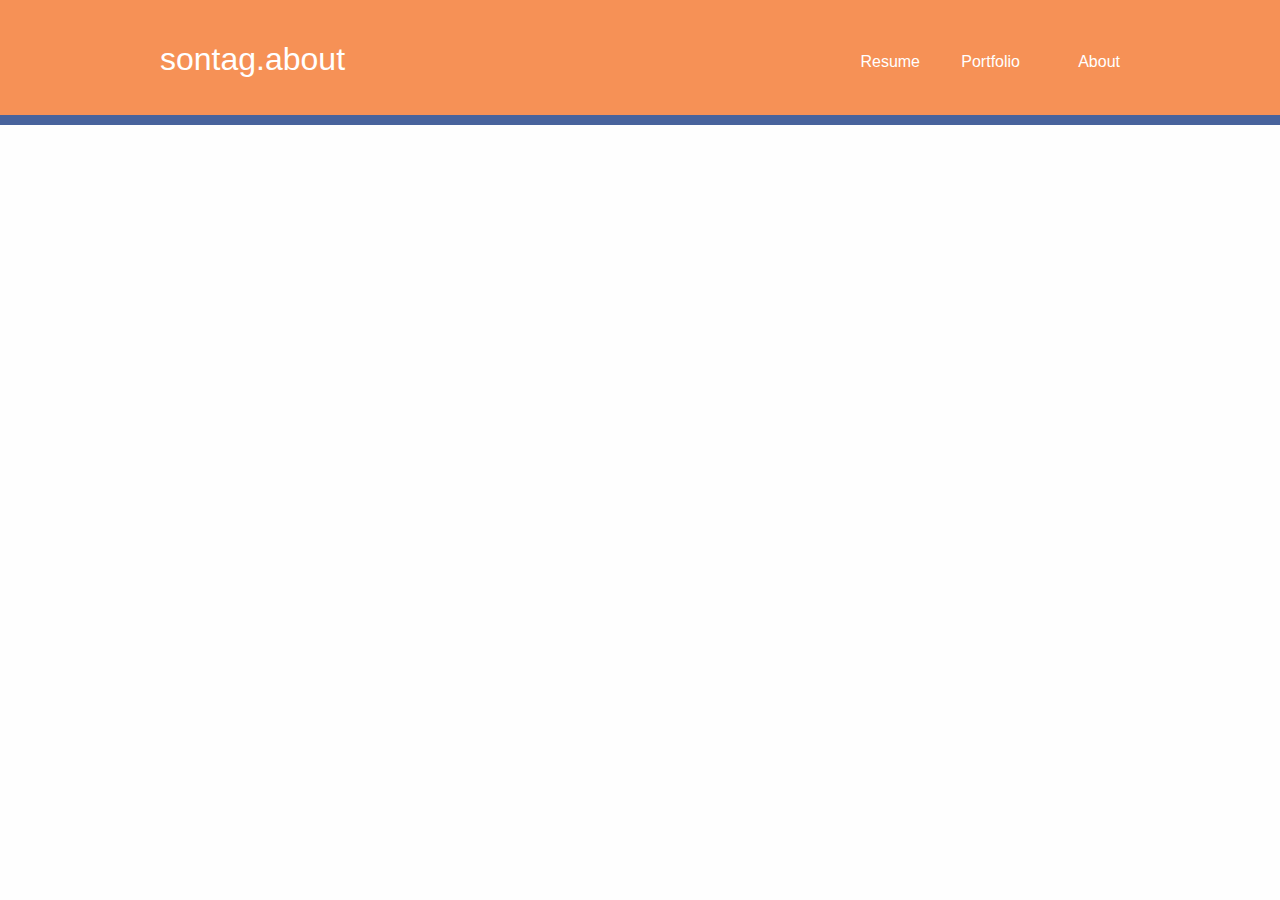
<file: about.html>
<!doctype html>
<html>
  <head>
      <meta charset="UTF-8">
      <title>sontag.architect</title>
      <!--You can make these seperate icons if you want a differant view for differant devices-->
      <link rel="icon" type="image/png" href="Assets/favicon.png"/>
      <link rel="shortcut icon" type="image/png" href="Assets/favicon.png"/>
      <link rel="apple-touch-icon" type="image/png" href="Assets/favicon.png"/>
      <link rel="apple-touch-icon" type="image/png" href="Assets/favicon.png" sizes="76x76"/>
      <link rel="apple-touch-icon" type="image/png" href="Assets/favicon.png" sizes="120x120"/>
      <link rel="apple-touch-icon" type="image/png" href="Assets/favicon.png" sizes="152x152"/>
      <link rel="stylesheet" type="text/css" href="css/foundation.css">
      <link rel="stylesheet" type="text/css" href="css/Style.css">
  </head>
    
    <body>
    <div class="menu">
        <div class="centered">
            <div class="brand">
                sontag.about
            </div>
            <a href="about.html"><div class="links"> About </div></a>
            <a href="index.html"><div class="links"> Portfolio </div></a>
            <a href="resume.html"><div class="links"> Resume </div></a>
        </div>
    </div>
    <div>
        <div class="submenu">
        </div>
      </div>


    
    
    
    </body>  
</html>
</file>
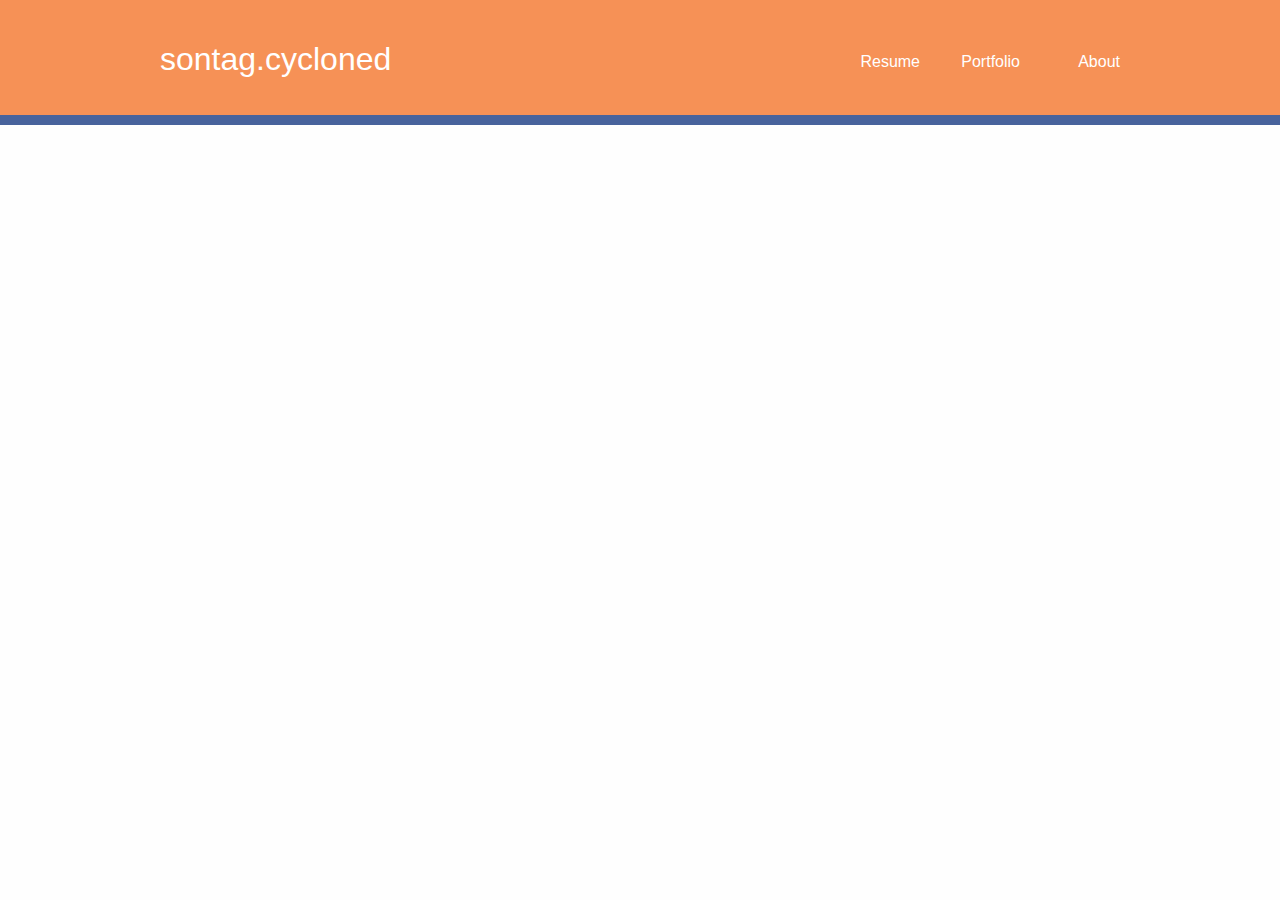
<file: cycloned.html>
<!doctype html>
<html>
  <head>
      <meta charset="UTF-8">
      <title>sontag.architect</title>
      <!--You can make these seperate icons if you want a differant view for differant devices-->
      <link rel="icon" type="image/png" href="Assets/favicon.png"/>
      <link rel="shortcut icon" type="image/png" href="Assets/favicon.png"/>
      <link rel="apple-touch-icon" type="image/png" href="Assets/favicon.png"/>
      <link rel="apple-touch-icon" type="image/png" href="Assets/favicon.png" sizes="76x76"/>
      <link rel="apple-touch-icon" type="image/png" href="Assets/favicon.png" sizes="120x120"/>
      <link rel="apple-touch-icon" type="image/png" href="Assets/favicon.png" sizes="152x152"/>
      <link rel="stylesheet" type="text/css" href="css/foundation.css">
      <link rel="stylesheet" type="text/css" href="css/Style.css">
  </head>
    
    <body>
    <div class="menu">
        <div class="centered">
            <div class="brand">
                sontag.cycloned
            </div>
            <a href="about.html"><div class="links"> About </div></a>
            <a href="index.html"><div class="links"> Portfolio </div></a>
            <a href="resume.html"><div class="links"> Resume </div></a>
        </div>
    </div>
    <div>
        <div class="submenu">
        </div>
      </div>


    
    
    
    </body>  
</html>
</file>
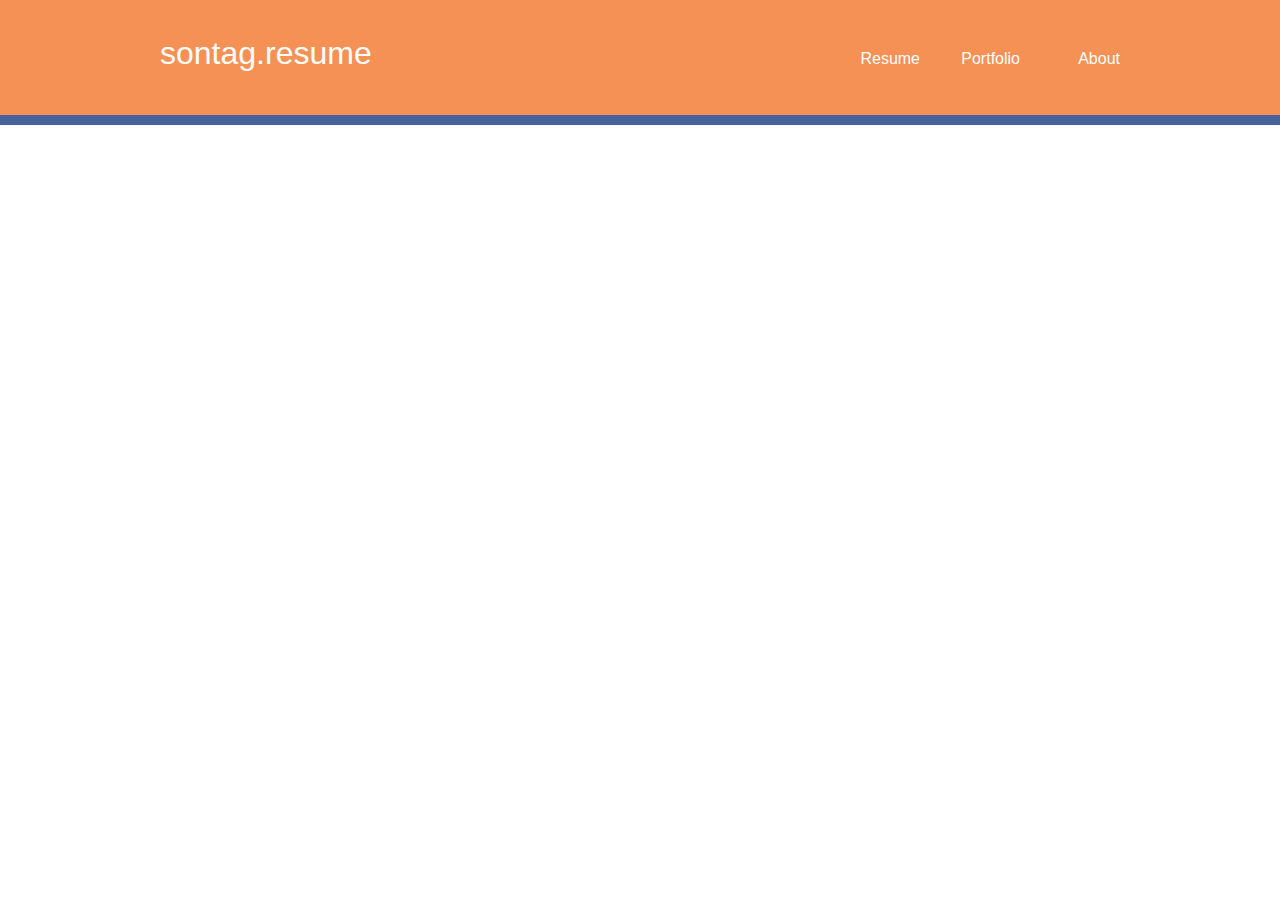
<file: resume.html>
<!doctype html>
<html>
  <head>
      <meta charset="UTF-8">
      <title>sontag.architect</title>
      <!--You can make these seperate icons if you want a differant view for differant devices-->
      <link rel="icon" type="image/png" href="Assets/favicon.png"/>
      <link rel="shortcut icon" type="image/png" href="Assets/favicon.png"/>
      <link rel="apple-touch-icon" type="image/png" href="Assets/favicon.png"/>
      <link rel="apple-touch-icon" type="image/png" href="Assets/favicon.png" sizes="76x76"/>
      <link rel="apple-touch-icon" type="image/png" href="Assets/favicon.png" sizes="120x120"/>
      <link rel="apple-touch-icon" type="image/png" href="Assets/favicon.png" sizes="152x152"/>
      <link rel="stylesheet" type="text/css" href="css/Style.css">
  </head>

  <body>
    <div class="menu">
        <div class="centered">
            <div class="brand">
                sontag.resume
            </div>
            <a href="about.html"><div class="links"> About </div></a>
            <a href="index.html"><div class="links"> Portfolio </div></a>
            <a href="resume.html"><div class="links"> Resume </div></a>
        </div>
    </div>
    <div>
        <div class="submenu">
        </div>
      </div>
    </body>
</file>
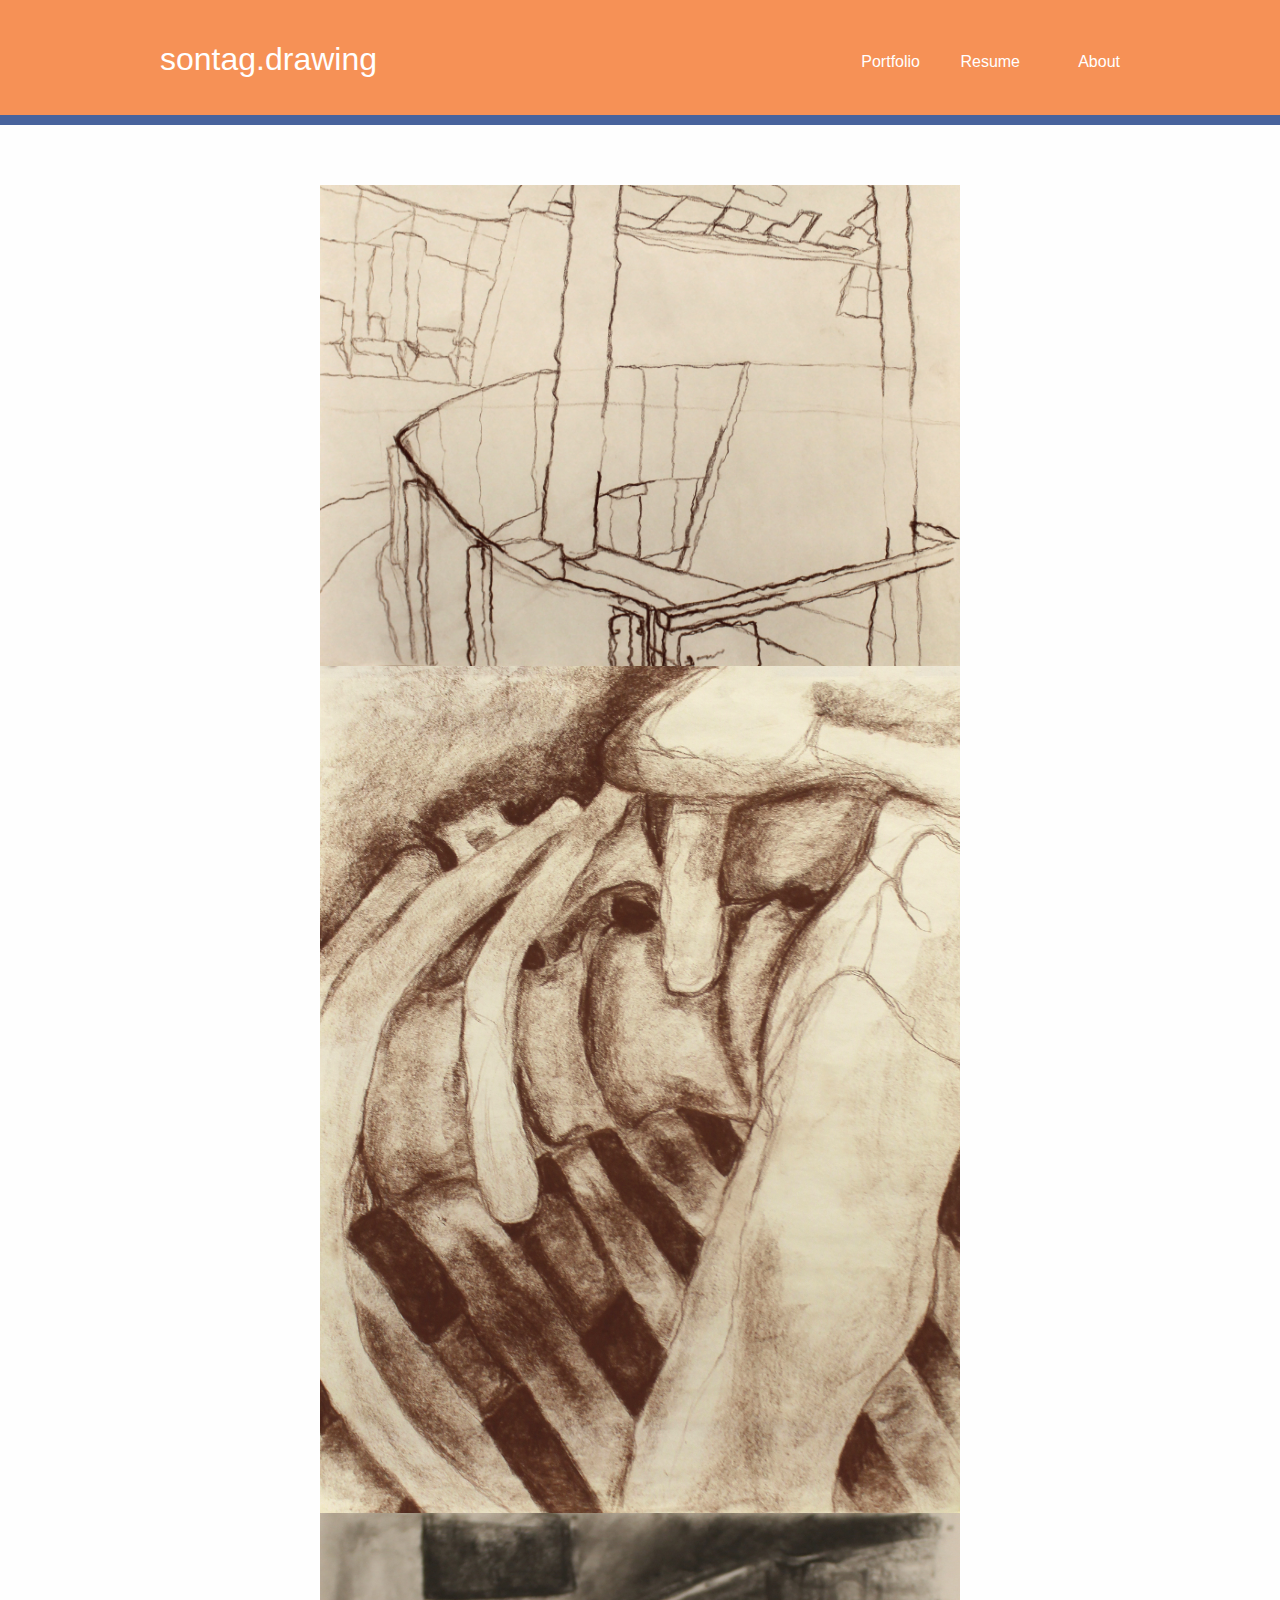
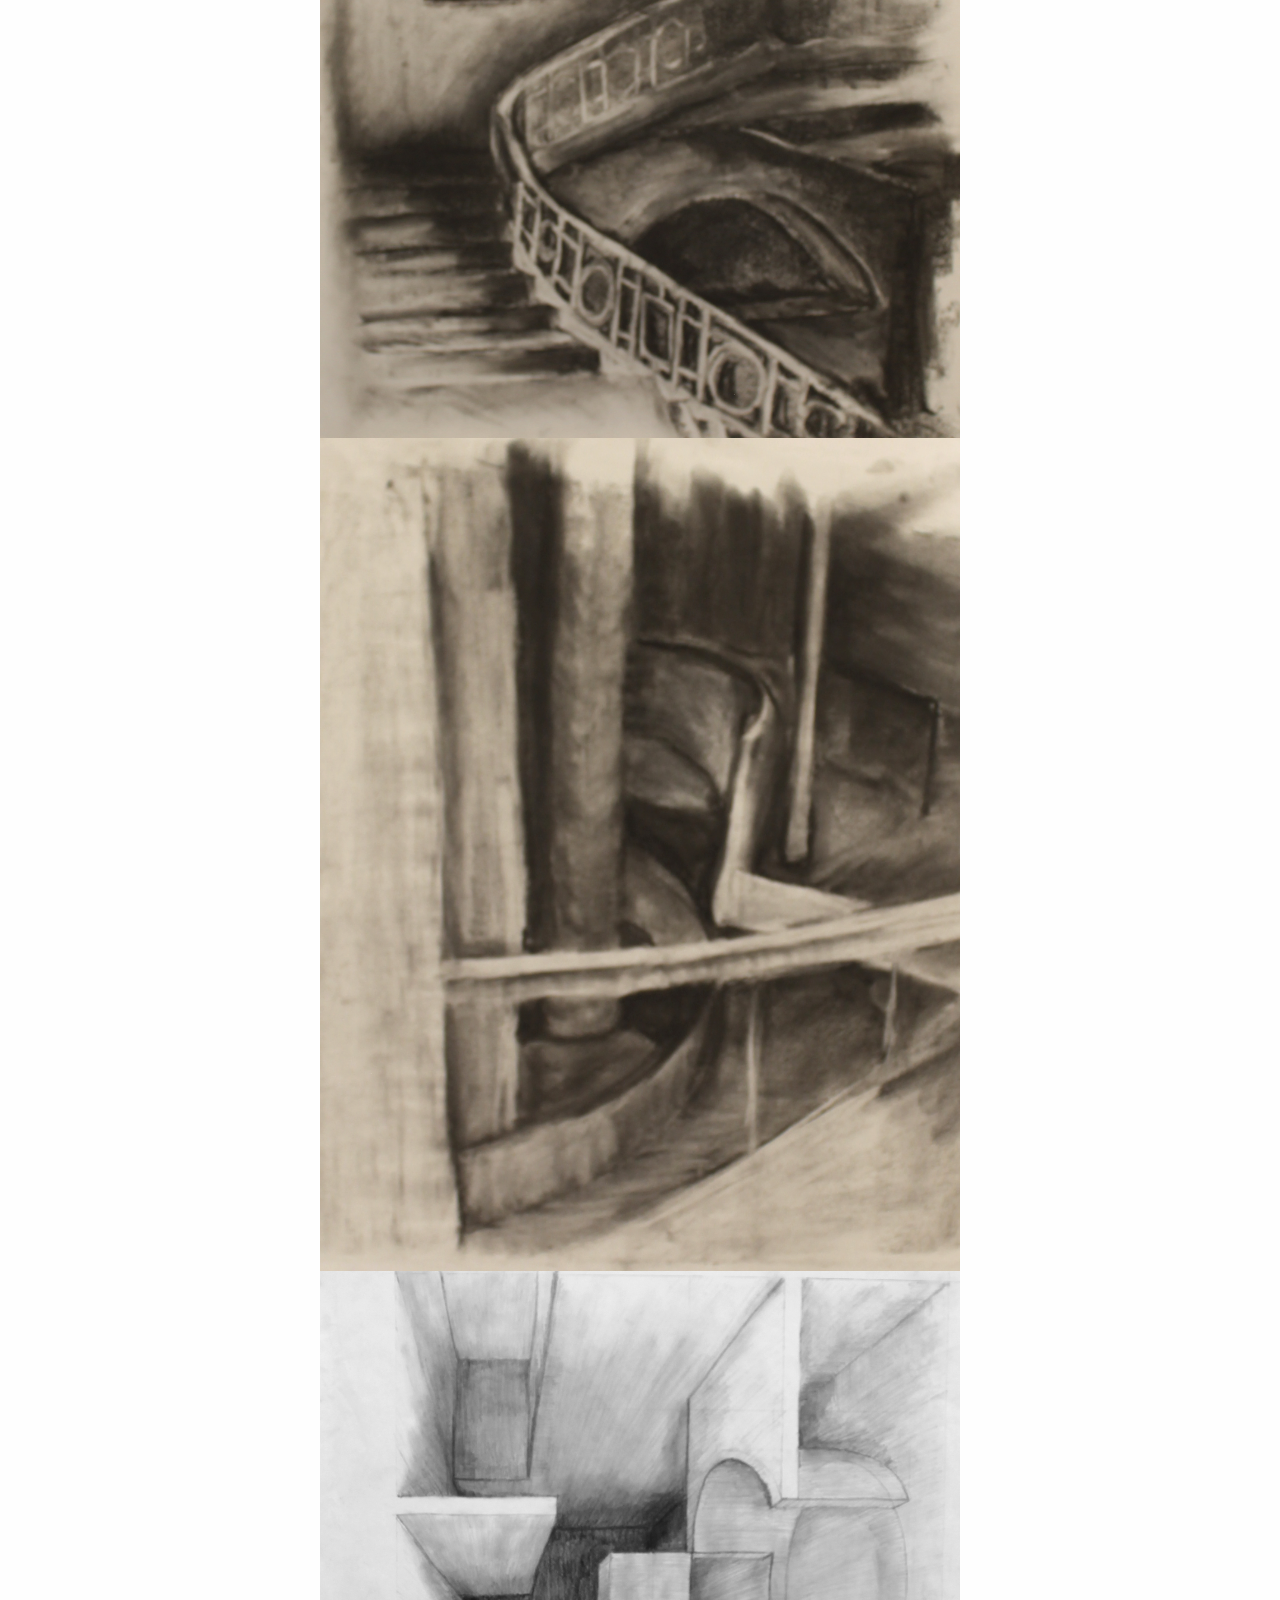
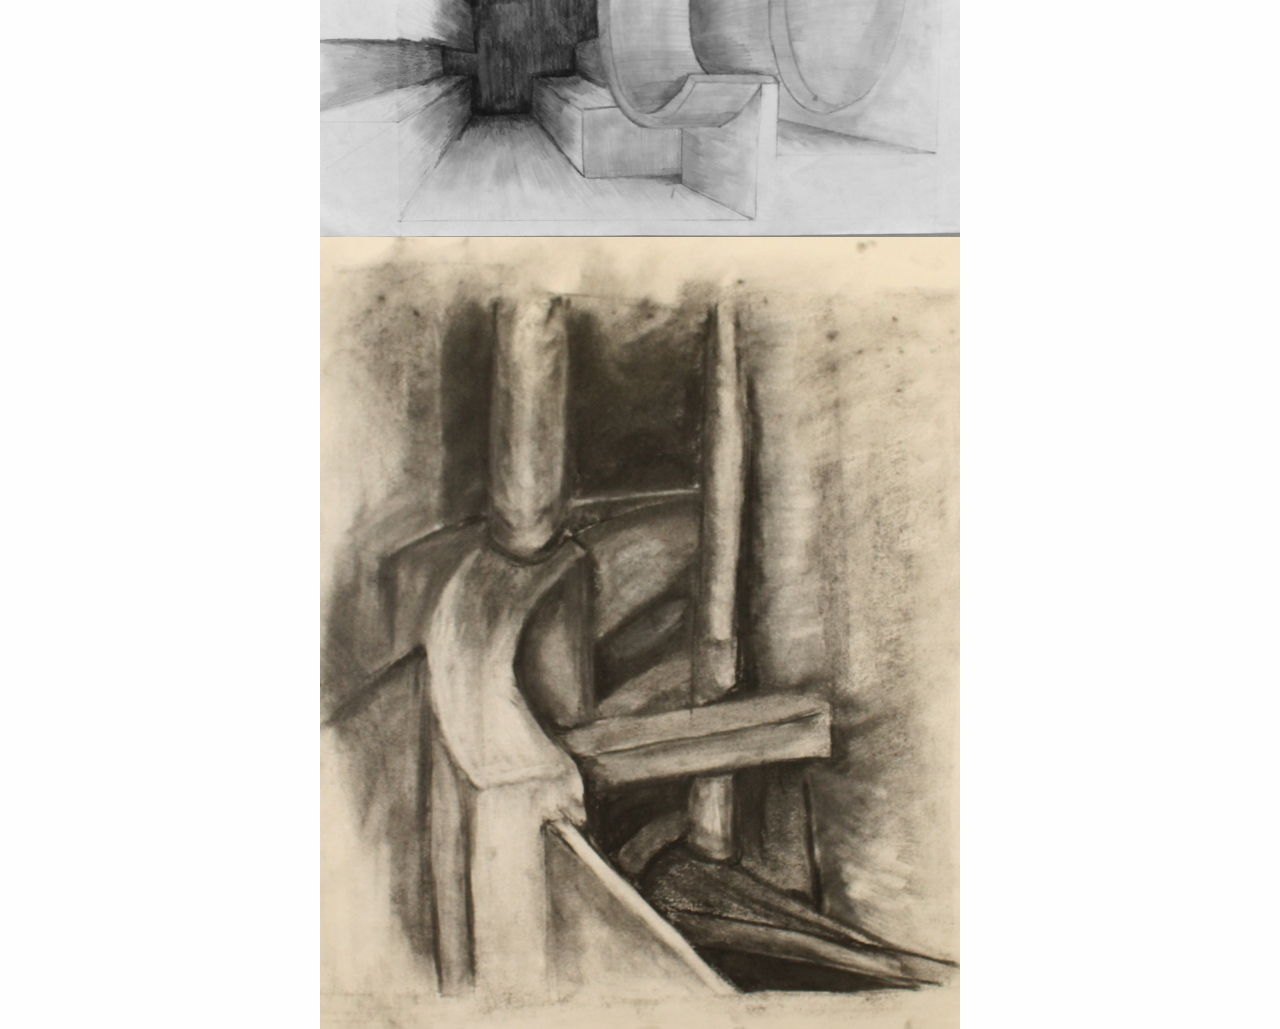
<file: portfolio/drawing.html>
<!doctype html>
<html>
  <head>
      <meta charset="UTF-8">
      <title>sontag.architect</title>
      <!--You can make these seperate icons if you want a differant view for differant devices-->
      <link rel="icon" type="image/png" href="Assets/favicon.png"/>
      <link rel="shortcut icon" type="image/png" href="Assets/favicon.png"/>
      <link rel="apple-touch-icon" type="image/png" href="Assets/favicon.png"/>
      <link rel="apple-touch-icon" type="image/png" href="Assets/favicon.png" sizes="76x76"/>
      <link rel="apple-touch-icon" type="image/png" href="Assets/favicon.png" sizes="120x120"/>
      <link rel="apple-touch-icon" type="image/png" href="Assets/favicon.png" sizes="152x152"/>
      <link rel="stylesheet" type="text/css" href="../css/foundation.css">
      <link rel="stylesheet" type="text/css" href="../css/Style.css">
  </head>
    
    <body>
    <div class="menu">
        <div class="centered">
            <div class="brand">
                sontag.drawing
            </div>
            <a href="../about.html"><div class="links"> About </div></a>
            <a href="../resume.html"><div class="links"> Resume </div></a>
            <a href="../index.html"><div class="links"> Portfolio </div></a>
        </div>
    </div>
    <div>
        <div class="submenu">
        </div>
           
        
        <center>
         <div class="image">
        <img src="../assets/drawing1.JPG" width="50%">
        </div>
          <div class="image">
        <img src="../assets/drawing2.JPG" width="50%" height="50%">
        </div>
          <div class="image">
        <img src="../assets/drawing3.JPG" width="50%">
        </div>
          <div class="image">
        <img src="../assets/drawing4.JPG" width="50%">
        </div>
          <div class="image">
        <img src="../assets/drawing5.JPG" width="50%">
        </div>
          <div class="image">
           <img src="../assets/drawing6.JPG" width="50%">
        </div>
        
        </center>
        
     


    
    
    
    </body>  
</html>
</file>
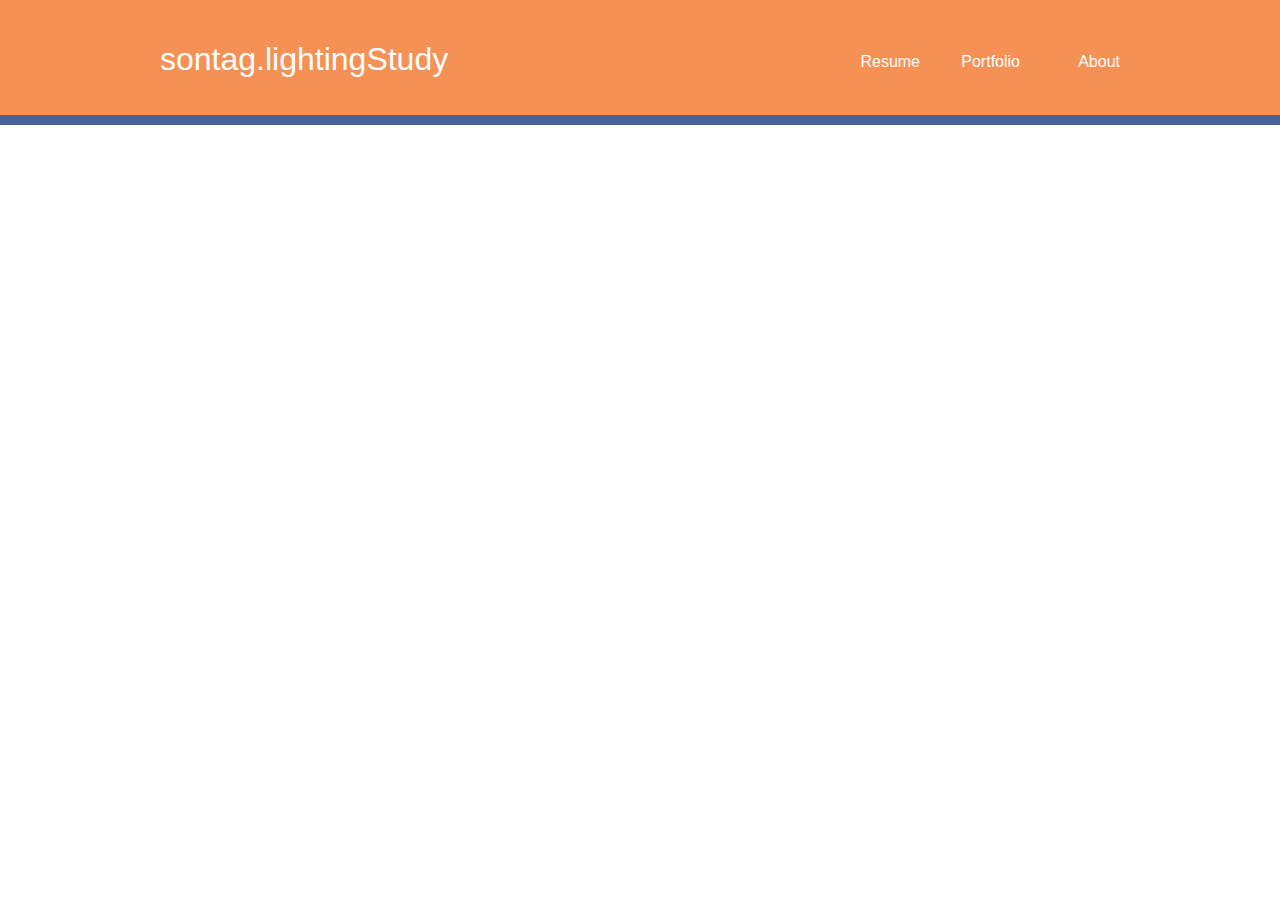
<file: portfolio/lightingStudy.html>
<!doctype html>
<html>
  <head>
      <meta charset="UTF-8">
      <title>sontag.architect</title>
      <!--You can make these seperate icons if you want a differant view for differant devices-->
      <link rel="icon" type="image/png" href="Assets/favicon.png"/>
      <link rel="shortcut icon" type="image/png" href="Assets/favicon.png"/>
      <link rel="apple-touch-icon" type="image/png" href="Assets/favicon.png"/>
      <link rel="apple-touch-icon" type="image/png" href="Assets/favicon.png" sizes="76x76"/>
      <link rel="apple-touch-icon" type="image/png" href="Assets/favicon.png" sizes="120x120"/>
      <link rel="apple-touch-icon" type="image/png" href="Assets/favicon.png" sizes="152x152"/>
      <link rel="stylesheet" type="text/css" href="../css/foundation.css">
      <link rel="stylesheet" type="text/css" href="../css/Style.css">
  </head>
    
    <body>
    <div class="menu">
        <div class="centered">
            <div class="brand">
                sontag.lightingStudy
            </div>
            <a href="../about.html"><div class="links"> About </div></a>
            <a href="../index.html"><div class="links"> Portfolio </div></a>
            <a href="../resume.html"><div class="links"> Resume </div></a>
        </div>
    </div>
    <div>
        <div class="submenu">
        </div>
      </div>


    
    
    
    </body>  
</html>
</file>
<file: css/Style.css>
body {
  padding: 0px;
  margin: 0px;
 }

div, a, p, h3 {
  font-family: Arial, Helvetica, sans-serif;
  margin: 0px;
}

h3 {
  padding: 20px 0px;
  color: #666666;
}

.content {
  width: 960px;
  margin: 0px auto;
}

.centered {
  width: 960px;
  margin: auto;
}

.thumbnail {
  width: 160px;
  height: 160px;
  background-color: #ddd;
  margin: 16px;
  float: left;
  cursor: pointer;
}

.thumbnail1 {
  width: 160px;
  height: 160px;
  background-color:white;
  margin: 16px;
  float: left;
  cursor: pointer;
}


.text {
  color: #666666;
  padding-top: 20px;
  padding-bottom: 20px;
  padding-left: 40px;
  padding-right: 40px;
}

.menu {
  background-color: #f69156;
  width: 100%;
  height: 115px;
  
}
.submenu {
  background-color: #48639C;
  width: 100%;
  height: 10px;
  margin-bottom: 60px;
}

.links {
  width: 80px;
  float: right;
  color: #ffffff;
  margin-top: 50px;
  margin-left: 20px;
  text-align: right;
}

.links:hover {
  color: black;
}

.brand {
  float: left;
  font-size: 32px;
  color: white;
  margin-top: 35px;
}
</file>
